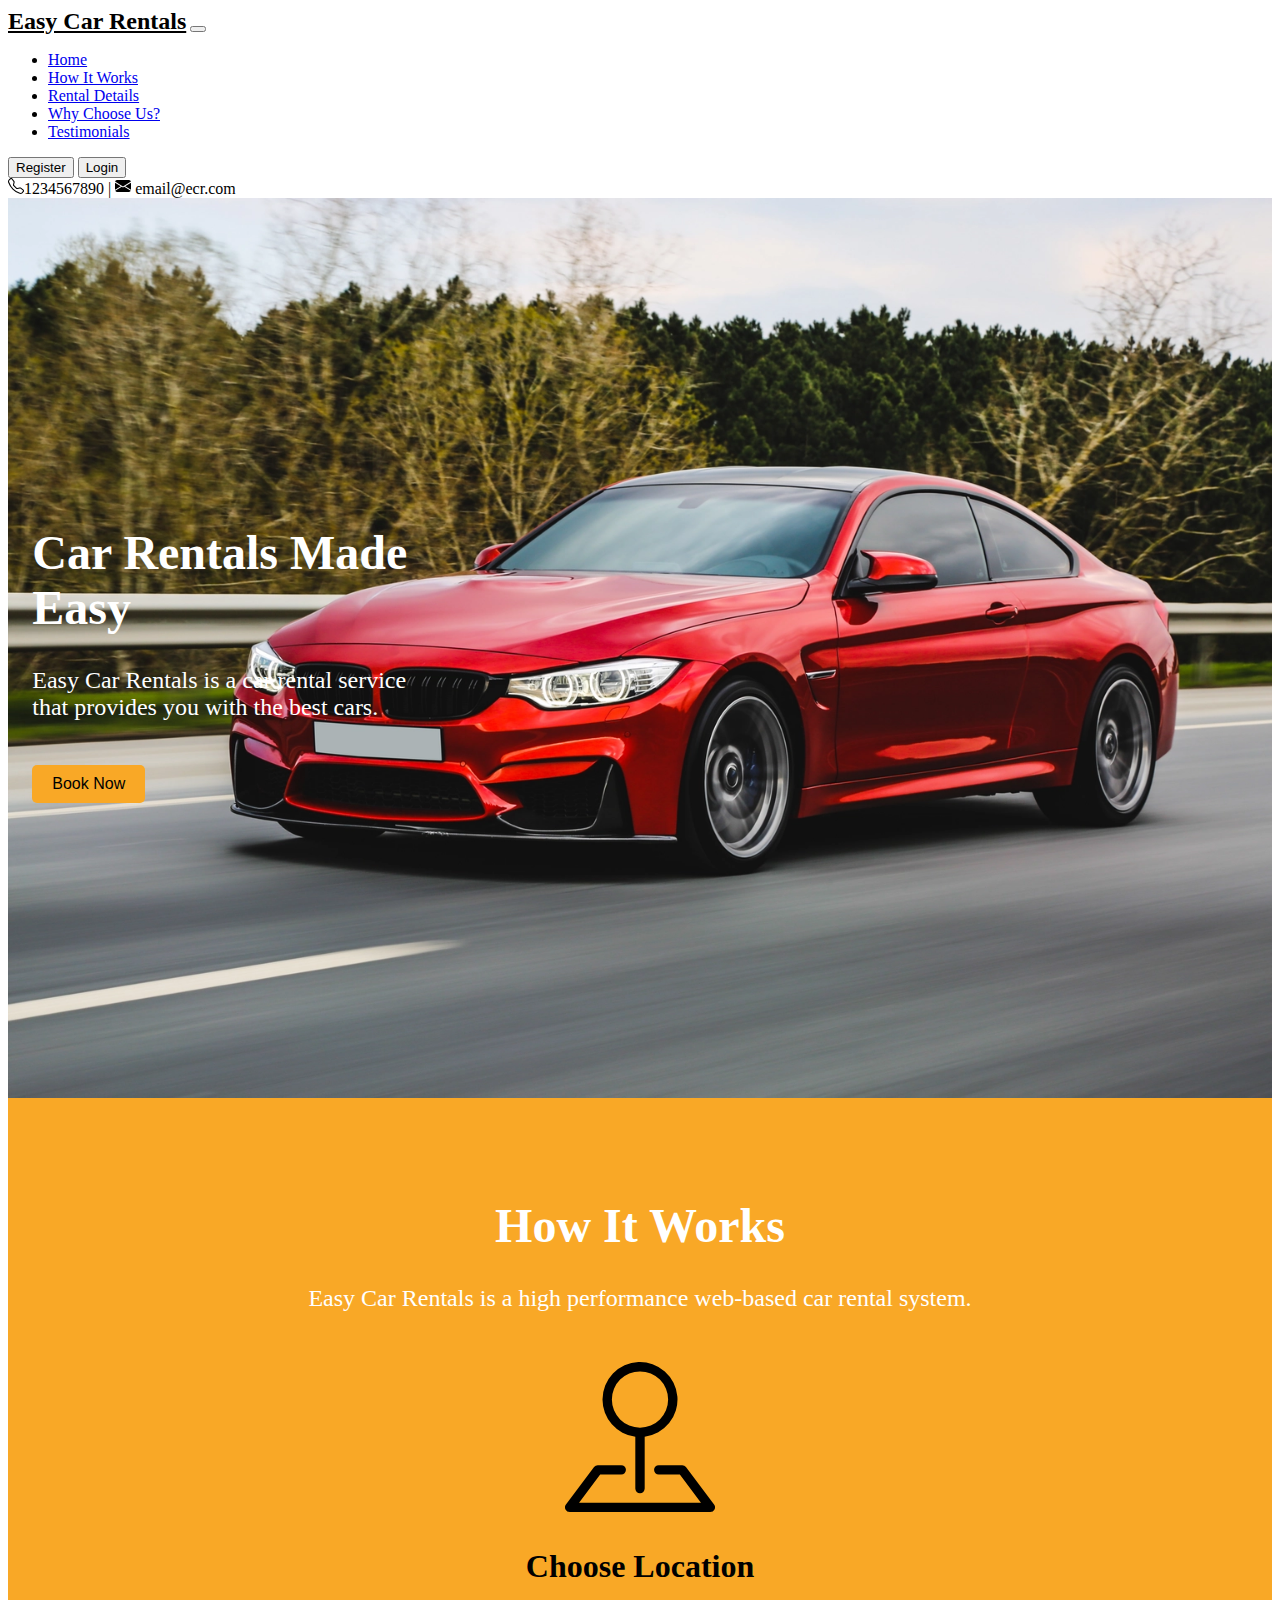
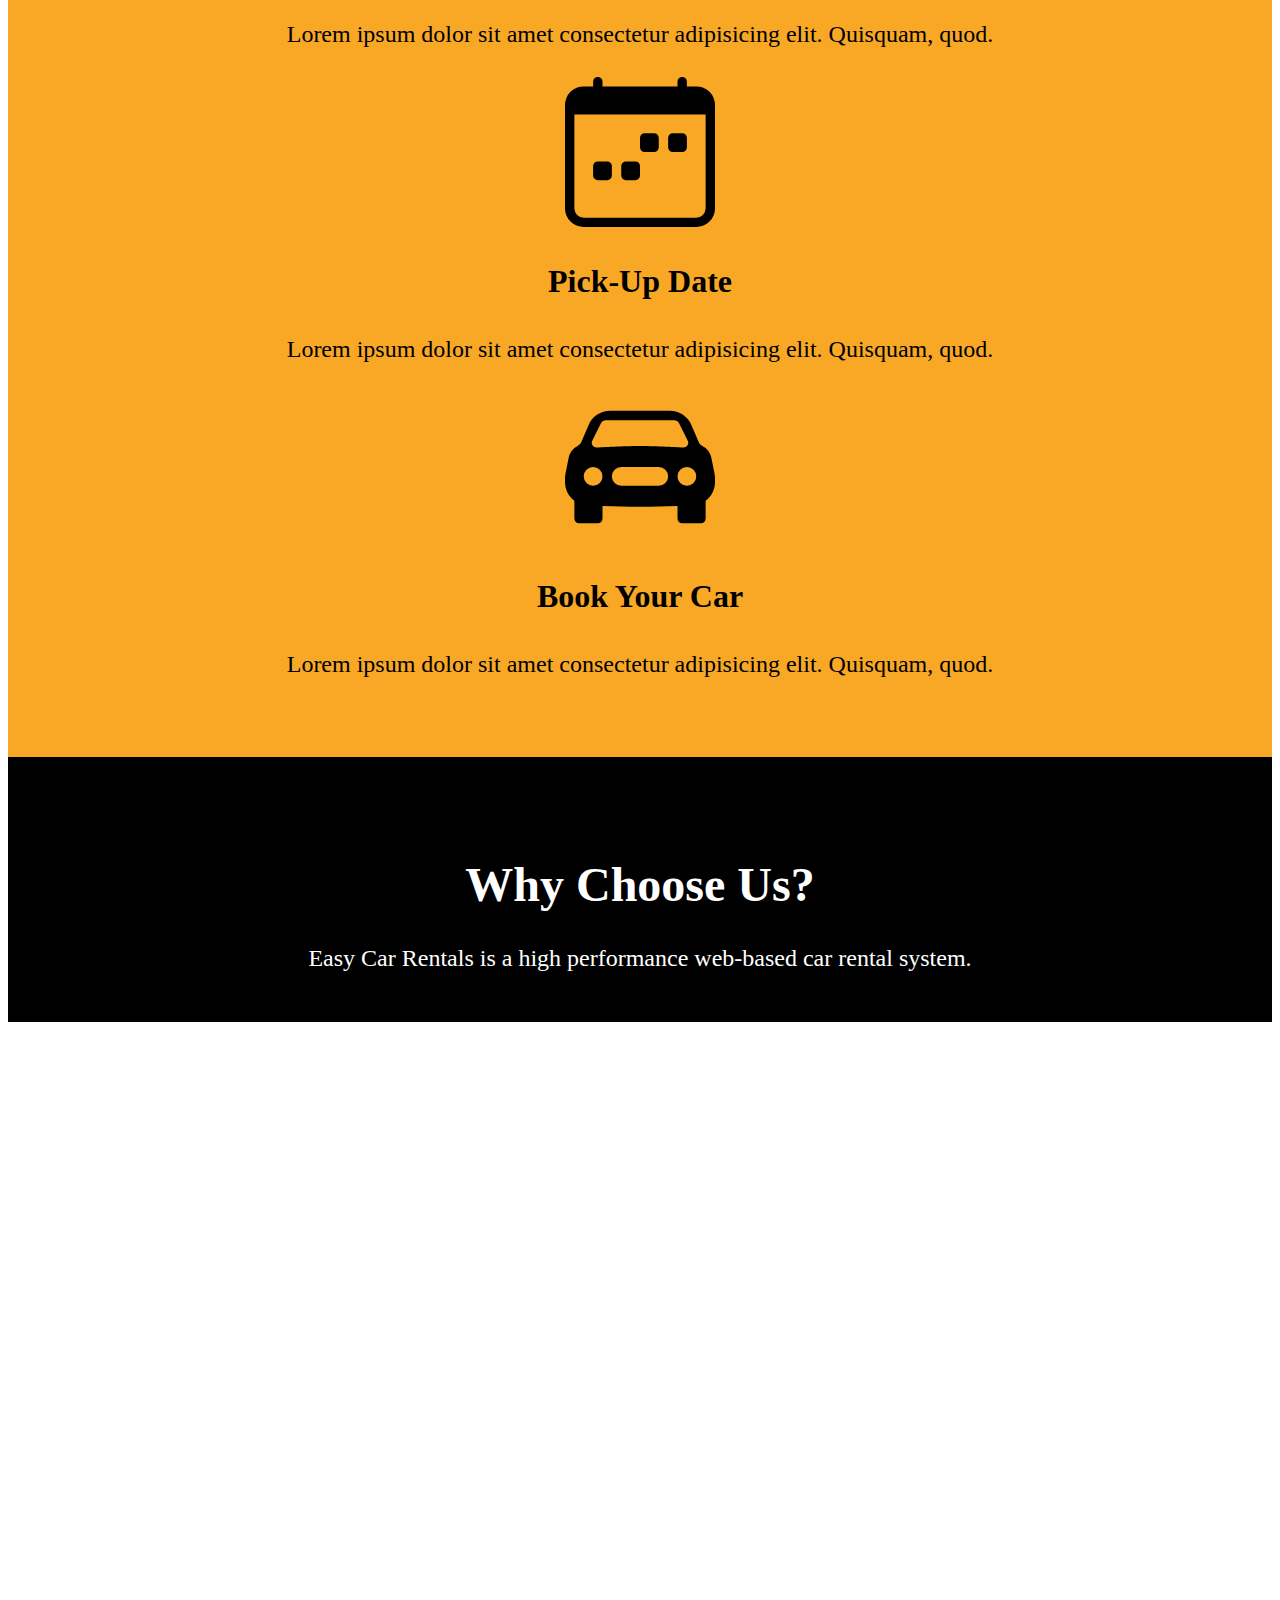
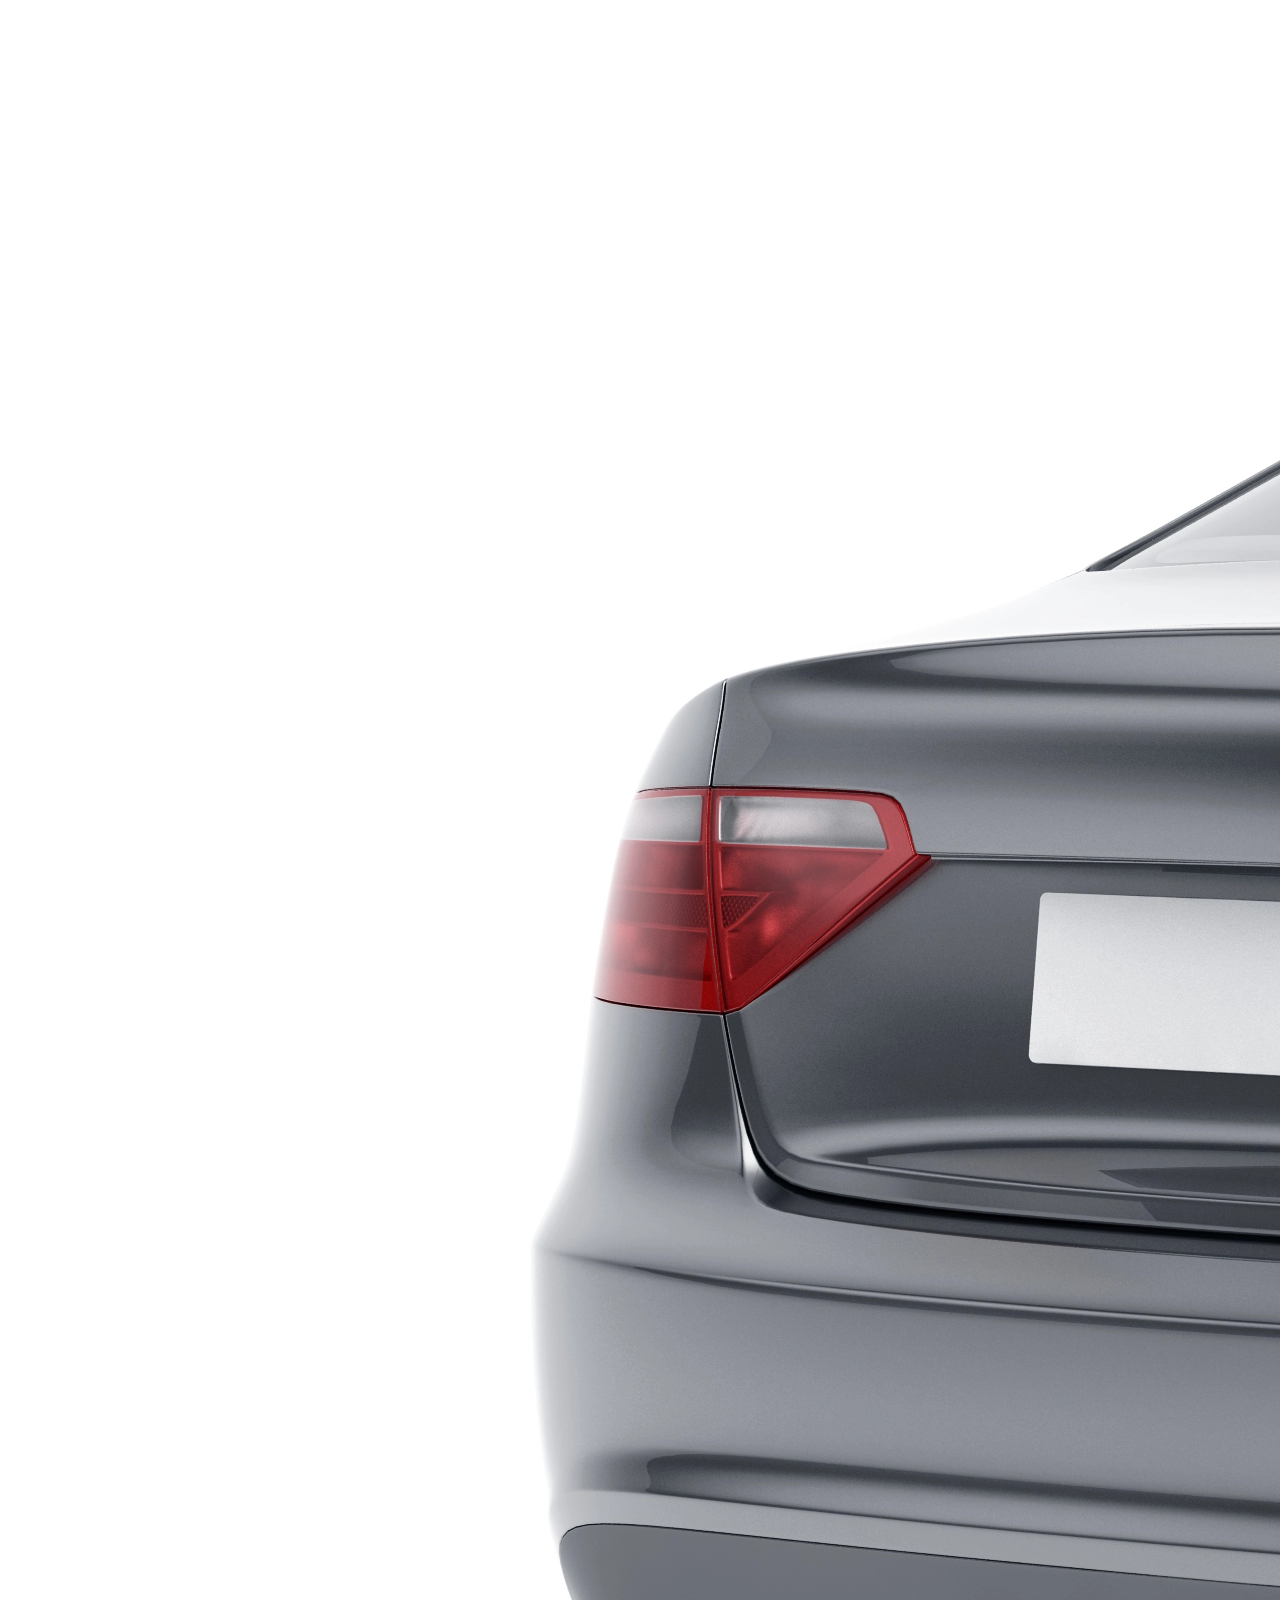
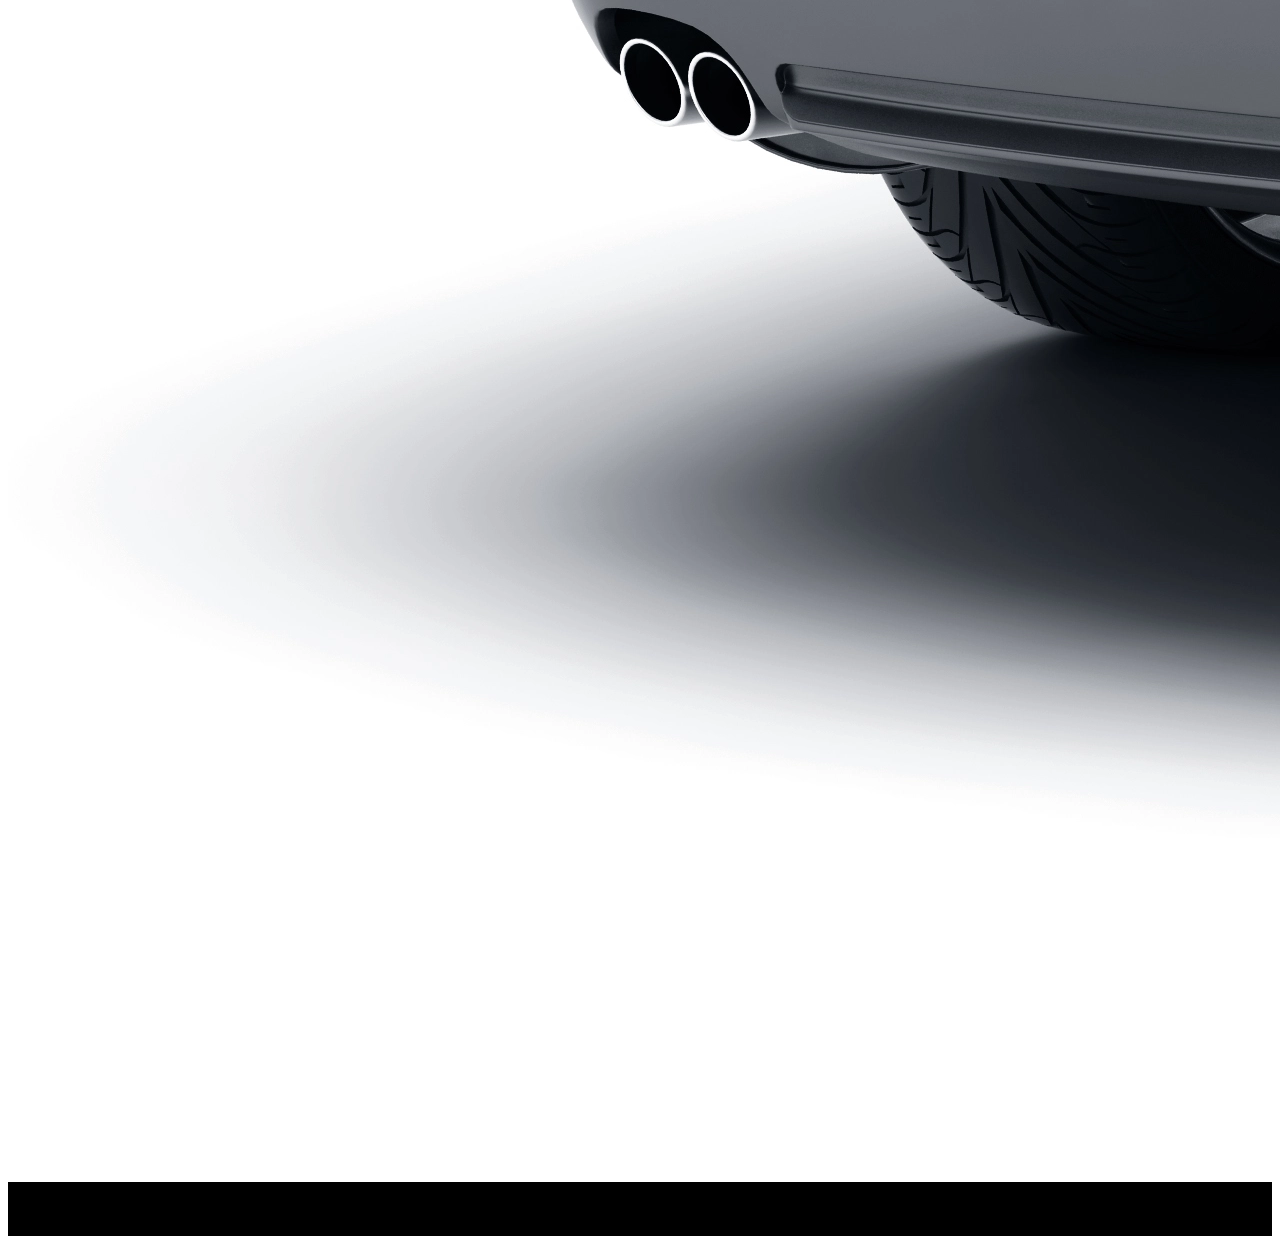
<file: website/index.html>
<!DOCTYPE html>
<html>

<head>
    <meta charset="utf-8">
    <meta name="viewport" content="width=device-width, initial-scale=1">
    <title>Easy Rentals | Car Rentals Made Easy</title>
    <link rel="stylesheet" type="text/css" href="assets/style.css">
    <link href="https://cdn.jsdelivr.net/npm/bootstrap@5.3.0-alpha1/dist/css/bootstrap.min.css" rel="stylesheet"
        integrity="sha384-GLhlTQ8iRABdZLl6O3oVMWSktQOp6b7In1Zl3/Jr59b6EGGoI1aFkw7cmDA6j6gD" crossorigin="anonymous">
</head>

<body>
    <!-- Navbar Start -->

    <nav class="navbar fixed-top navbar-expand-lg bg-body-tertiary">
        <div class="container-fluid">
            <a class="navbar-brand" href="#">Easy Car Rentals</a>
            <button class="navbar-toggler" type="button" data-bs-toggle="collapse" data-bs-target="#navbarText"
                aria-controls="navbarText" aria-expanded="false" aria-label="Toggle navigation">
                <span class="navbar-toggler-icon"></span>
            </button>
            <div class="collapse navbar-collapse" id="navbarText">
                <ul class="navbar-nav me-auto mb-2 mb-lg-0">
                    <li class="nav-item">
                        <a class="nav-link active" aria-current="page" href="#home">Home</a>
                    </li>
                    <li class="nav-item">
                        <a class="nav-link" href="#how-it-works">How It Works</a>
                    </li>
                    <li class="nav-item">
                        <a class="nav-link" href="#">Rental Details</a>
                    </li>
                    <li class="nav-item">
                        <a class="nav-link" href="#why-us">Why Choose Us?</a>
                    </li>
                    <li class="nav-item">
                        <a class="nav-link" href="#">Testimonials</a>
                    </li>
                </ul>
                <div class="d-flex">
                    <button class="btn btn-outline-success me-2">Register</button>
                    <button class="btn btn-outline-success me-2">Login</button>
                </div>
                <span class="navbar-text">
                    <svg xmlns="http://www.w3.org/2000/svg" width="16" height="16" fill="currentColor"
                        class="bi bi-telephone" viewBox="0 0 16 16">
                        <path
                            d="M3.654 1.328a.678.678 0 0 0-1.015-.063L1.605 2.3c-.483.484-.661 1.169-.45 1.77a17.568 17.568 0 0 0 4.168 6.608 17.569 17.569 0 0 0 6.608 4.168c.601.211 1.286.033 1.77-.45l1.034-1.034a.678.678 0 0 0-.063-1.015l-2.307-1.794a.678.678 0 0 0-.58-.122l-2.19.547a1.745 1.745 0 0 1-1.657-.459L5.482 8.062a1.745 1.745 0 0 1-.46-1.657l.548-2.19a.678.678 0 0 0-.122-.58L3.654 1.328zM1.884.511a1.745 1.745 0 0 1 2.612.163L6.29 2.98c.329.423.445.974.315 1.494l-.547 2.19a.678.678 0 0 0 .178.643l2.457 2.457a.678.678 0 0 0 .644.178l2.189-.547a1.745 1.745 0 0 1 1.494.315l2.306 1.794c.829.645.905 1.87.163 2.611l-1.034 1.034c-.74.74-1.846 1.065-2.877.702a18.634 18.634 0 0 1-7.01-4.42 18.634 18.634 0 0 1-4.42-7.009c-.362-1.03-.037-2.137.703-2.877L1.885.511z" />
                    </svg>1234567890 |
                    <svg xmlns="http://www.w3.org/2000/svg" width="16" height="16" fill="currentColor"
                        class="bi bi-envelope-fill" viewBox="0 0 16 16">
                        <path
                            d="M.05 3.555A2 2 0 0 1 2 2h12a2 2 0 0 1 1.95 1.555L8 8.414.05 3.555ZM0 4.697v7.104l5.803-3.558L0 4.697ZM6.761 8.83l-6.57 4.027A2 2 0 0 0 2 14h12a2 2 0 0 0 1.808-1.144l-6.57-4.027L8 9.586l-1.239-.757Zm3.436-.586L16 11.801V4.697l-5.803 3.546Z" />
                    </svg> email@ecr.com
                </span>
            </div>
        </div>
    </nav>
    <!-- Navbar End -->

    <!-- Hero Area Start -->

    <div id="home" class="container-fluid hero">
        <div class="row">
            <div class="col-12">
                    <div class="hero-text">
                        <h1>Car Rentals Made Easy</h1>
                        <p>Easy Car Rentals is a car rental service<br>that provides you with the best cars.</p>
                        <button>Book Now</button>
                    </div>
            </div>
        </div>
    </div>

    <!-- Hero Area End -->

    <!-- How It Works Start -->

    <div id="how-it-works" class="container-fluid section-light">
        <div class="row">
            <div class="col-12">
                <div class="section-heading">
                    <h1>How It Works</h1>
                    <p>Easy Car Rentals is a high performance web-based car rental system.</p>
                </div>
            </div>
        </div>
        <div class="row">
            
            <div class="col-md-4 how-it-works">
                <center>
                    <svg xmlns="http://www.w3.org/2000/svg" width="150" height="150" fill="currentColor"
                        class="bi bi-pin-map" viewBox="0 0 16 16">
                        <path fill-rule="evenodd"
                            d="M3.1 11.2a.5.5 0 0 1 .4-.2H6a.5.5 0 0 1 0 1H3.75L1.5 15h13l-2.25-3H10a.5.5 0 0 1 0-1h2.5a.5.5 0 0 1 .4.2l3 4a.5.5 0 0 1-.4.8H.5a.5.5 0 0 1-.4-.8l3-4z" />
                        <path fill-rule="evenodd"
                            d="M8 1a3 3 0 1 0 0 6 3 3 0 0 0 0-6zM4 4a4 4 0 1 1 4.5 3.969V13.5a.5.5 0 0 1-1 0V7.97A4 4 0 0 1 4 3.999z" />
                    </svg>
                </center>
                <h2>Choose Location</h2>
                <p>
                    Lorem ipsum dolor sit amet consectetur adipisicing elit. Quisquam, quod.
                </p>
            </div>

            <div class="col-md-4  how-it-works">
                <center>
                    <svg xmlns="http://www.w3.org/2000/svg" width="150" height="150" fill="currentColor" class="bi bi-calendar-week" viewBox="0 0 16 16">
                        <path d="M11 6.5a.5.5 0 0 1 .5-.5h1a.5.5 0 0 1 .5.5v1a.5.5 0 0 1-.5.5h-1a.5.5 0 0 1-.5-.5v-1zm-3 0a.5.5 0 0 1 .5-.5h1a.5.5 0 0 1 .5.5v1a.5.5 0 0 1-.5.5h-1a.5.5 0 0 1-.5-.5v-1zm-5 3a.5.5 0 0 1 .5-.5h1a.5.5 0 0 1 .5.5v1a.5.5 0 0 1-.5.5h-1a.5.5 0 0 1-.5-.5v-1zm3 0a.5.5 0 0 1 .5-.5h1a.5.5 0 0 1 .5.5v1a.5.5 0 0 1-.5.5h-1a.5.5 0 0 1-.5-.5v-1z"/>
                        <path d="M3.5 0a.5.5 0 0 1 .5.5V1h8V.5a.5.5 0 0 1 1 0V1h1a2 2 0 0 1 2 2v11a2 2 0 0 1-2 2H2a2 2 0 0 1-2-2V3a2 2 0 0 1 2-2h1V.5a.5.5 0 0 1 .5-.5zM1 4v10a1 1 0 0 0 1 1h12a1 1 0 0 0 1-1V4H1z"/>
                    </svg>
                </center>
                <h2>Pick-Up Date</h2>
                <p>
                    Lorem ipsum dolor sit amet consectetur adipisicing elit. Quisquam, quod.
                </p>

            </div>

            <div class="col-md-4  how-it-works">
                <center>
                    <svg xmlns="http://www.w3.org/2000/svg" width="150" height="150" fill="currentColor" class="bi bi-car-front-fill" viewBox="0 0 16 16">
                        <path d="M2.52 3.515A2.5 2.5 0 0 1 4.82 2h6.362c1 0 1.904.596 2.298 1.515l.792 1.848c.075.175.21.319.38.404.5.25.855.715.965 1.262l.335 1.679c.033.161.049.325.049.49v.413c0 .814-.39 1.543-1 1.997V13.5a.5.5 0 0 1-.5.5h-2a.5.5 0 0 1-.5-.5v-1.338c-1.292.048-2.745.088-4 .088s-2.708-.04-4-.088V13.5a.5.5 0 0 1-.5.5h-2a.5.5 0 0 1-.5-.5v-1.892c-.61-.454-1-1.183-1-1.997v-.413a2.5 2.5 0 0 1 .049-.49l.335-1.68c.11-.546.465-1.012.964-1.261a.807.807 0 0 0 .381-.404l.792-1.848ZM3 10a1 1 0 1 0 0-2 1 1 0 0 0 0 2Zm10 0a1 1 0 1 0 0-2 1 1 0 0 0 0 2ZM6 8a1 1 0 0 0 0 2h4a1 1 0 1 0 0-2H6ZM2.906 5.189a.51.51 0 0 0 .497.731c.91-.073 3.35-.17 4.597-.17 1.247 0 3.688.097 4.597.17a.51.51 0 0 0 .497-.731l-.956-1.913A.5.5 0 0 0 11.691 3H4.309a.5.5 0 0 0-.447.276L2.906 5.19Z"/>
                    </svg>
                </center>
                <h2>Book Your Car</h2>
                <p>
                    Lorem ipsum dolor sit amet consectetur adipisicing elit. Quisquam, quod.
                </p>
            </div>

        </div>

    </div>

    <!-- How It Works Ends -->

    <!-- Why Us Starts -->

    <div id="why-us" class="container-fluid section-dark">
        <div class="row">
            <div class="col-12">
                <div class="section-heading">
                    <h1>Why Choose Us?</h1>
                    <p>Easy Car Rentals is a high performance web-based car rental system.</p>
                </div>
            </div>
        </div>
        <div class="row">
            <div class="col-md-6">
                <img src="./assets/images/why-us.webp" class="img-fluid" alt="">
            </div>

            <div class="col-md-6 why-us">

               

            </div>

        </div>

    </div>




    <script src="https://cdn.jsdelivr.net/npm/bootstrap@5.3.0-alpha1/dist/js/bootstrap.bundle.min.js"
        integrity="sha384-w76AqPfDkMBDXo30jS1Sgez6pr3x5MlQ1ZAGC+nuZB+EYdgRZgiwxhTBTkF7CXvN"
        crossorigin="anonymous"></script>
</body>

</html>
</file>
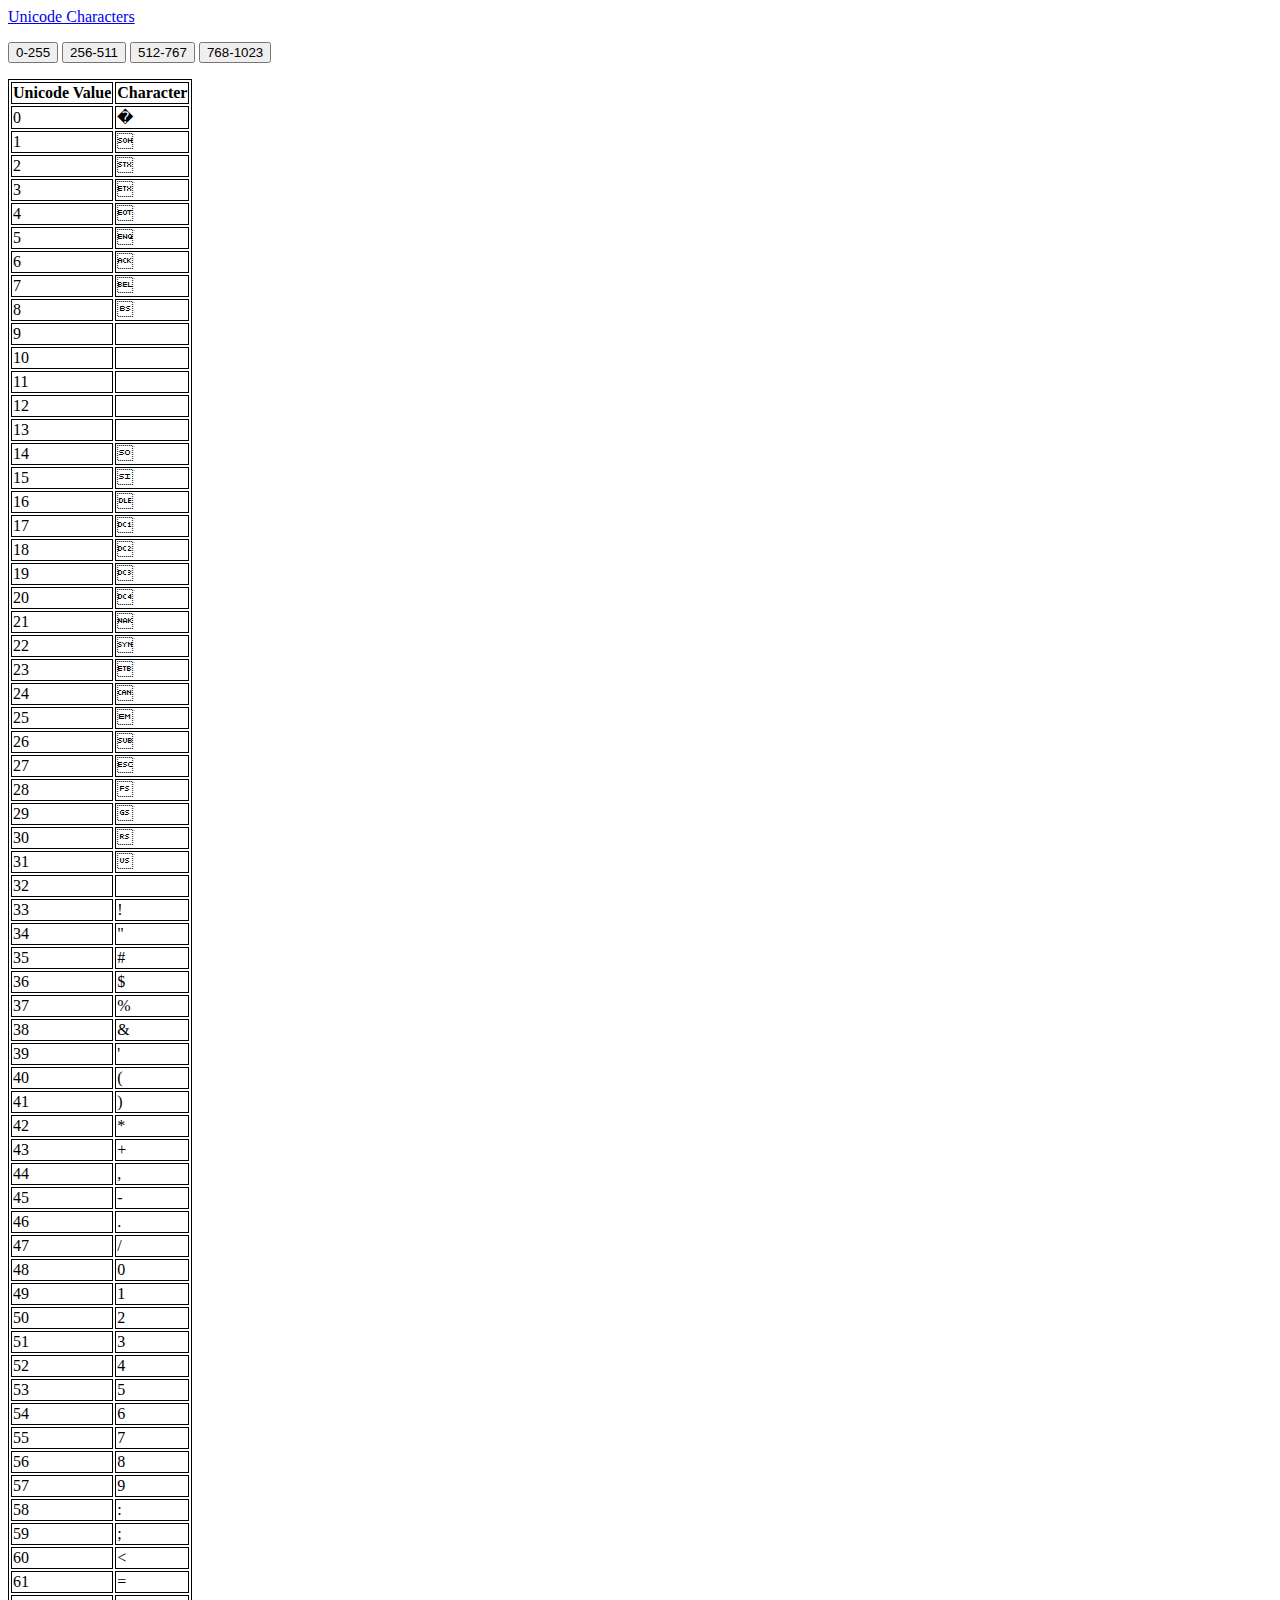
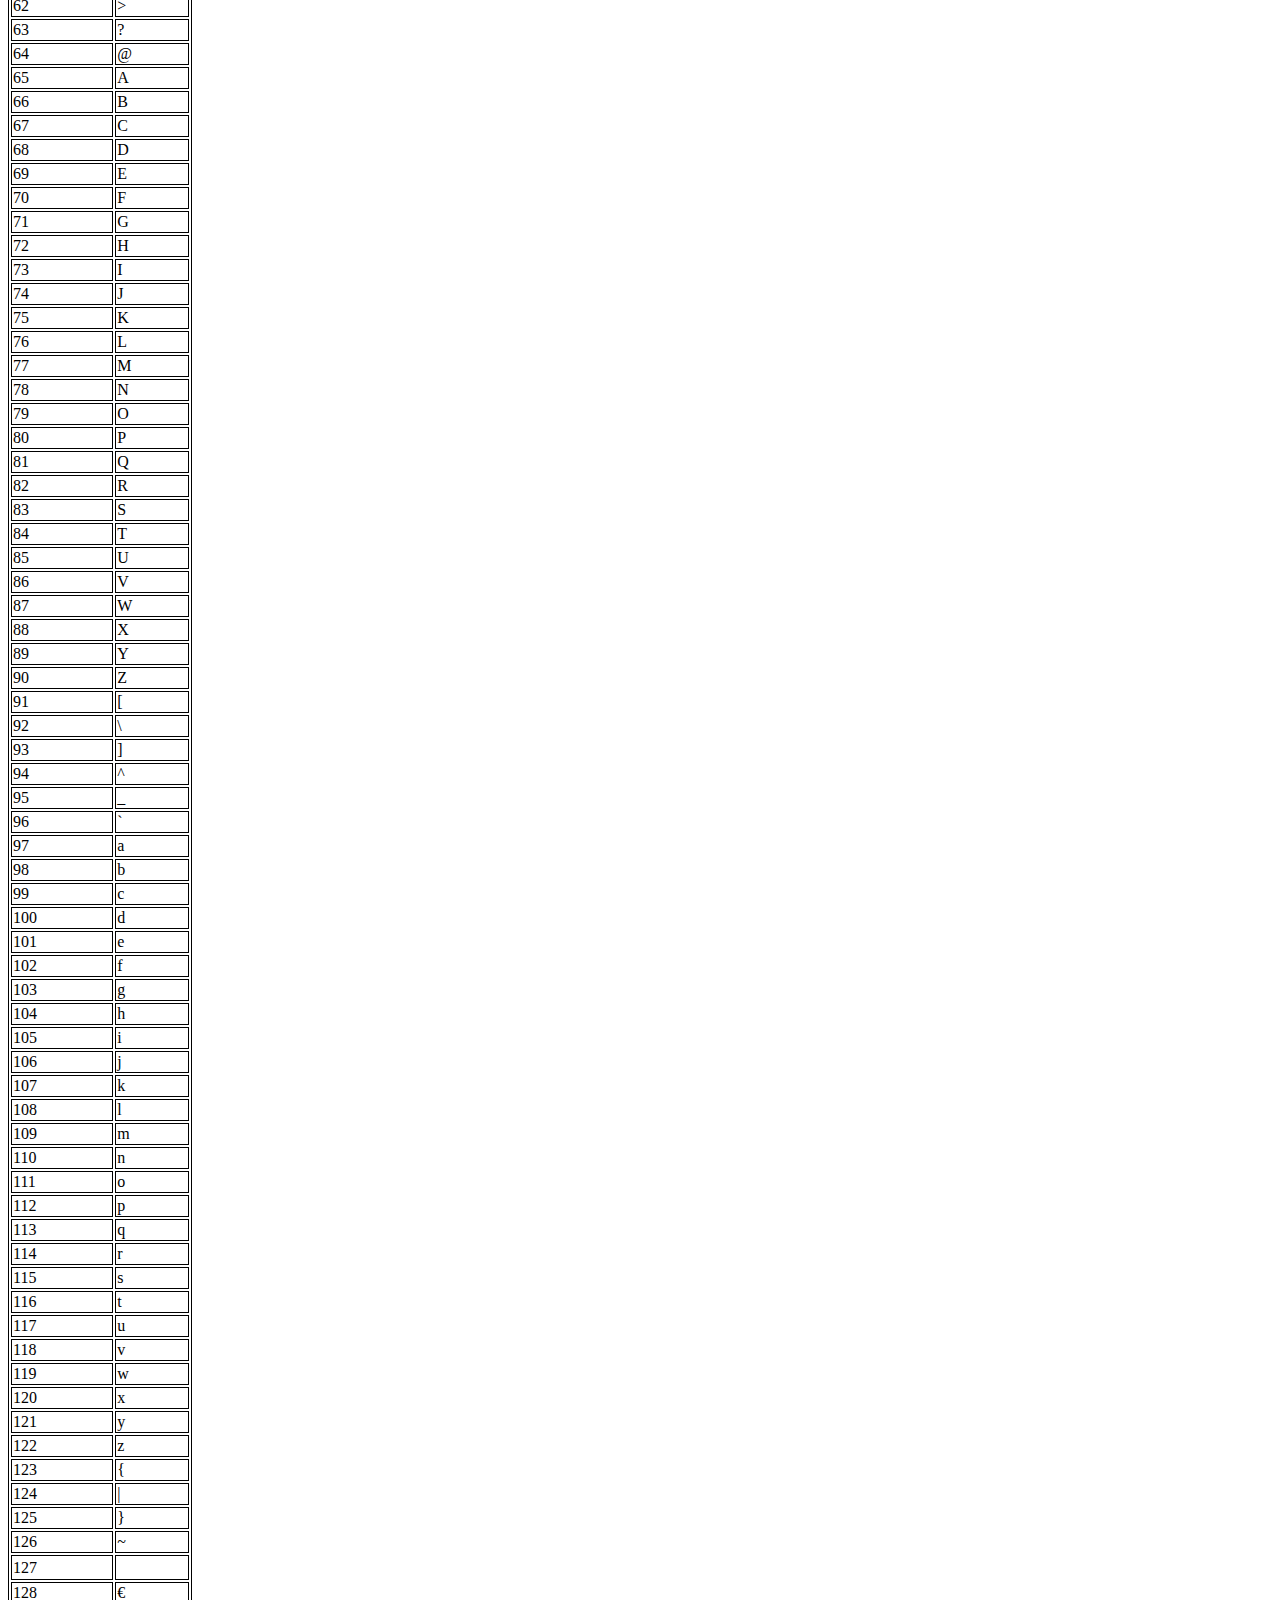
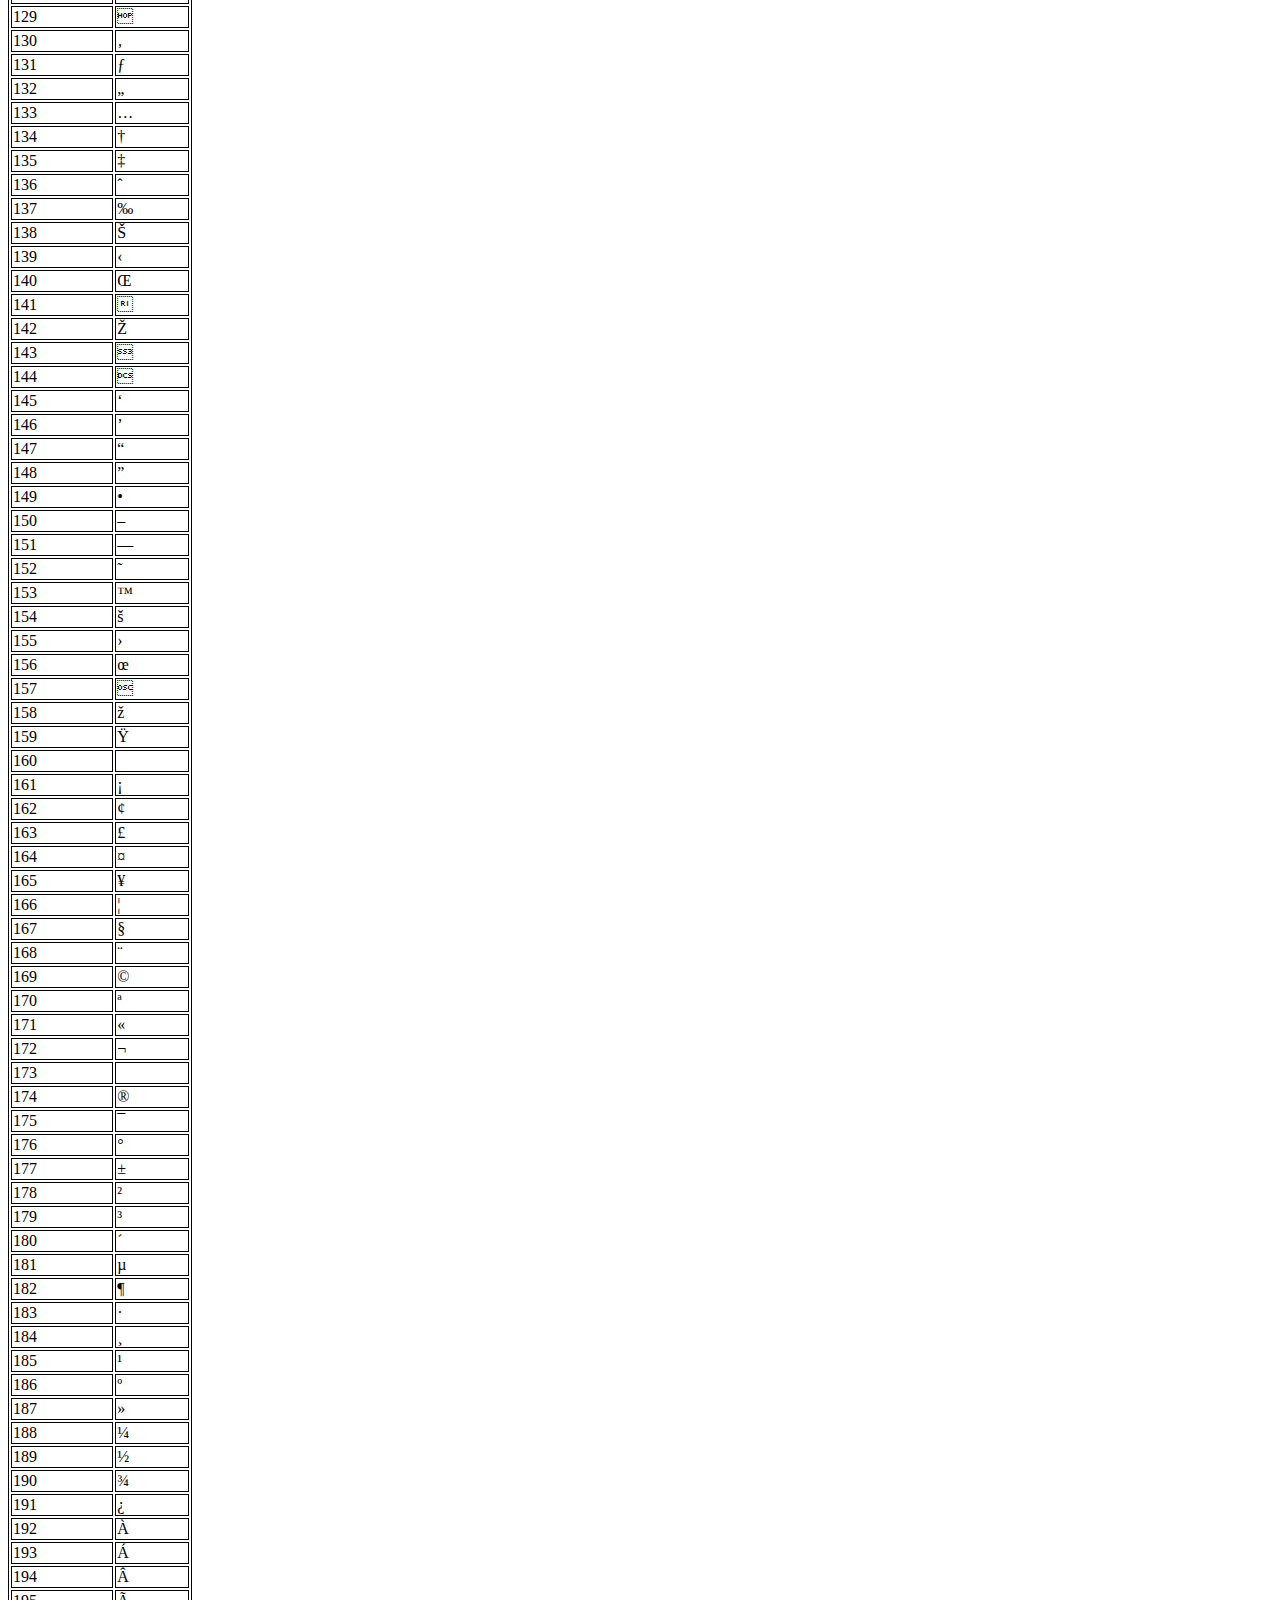
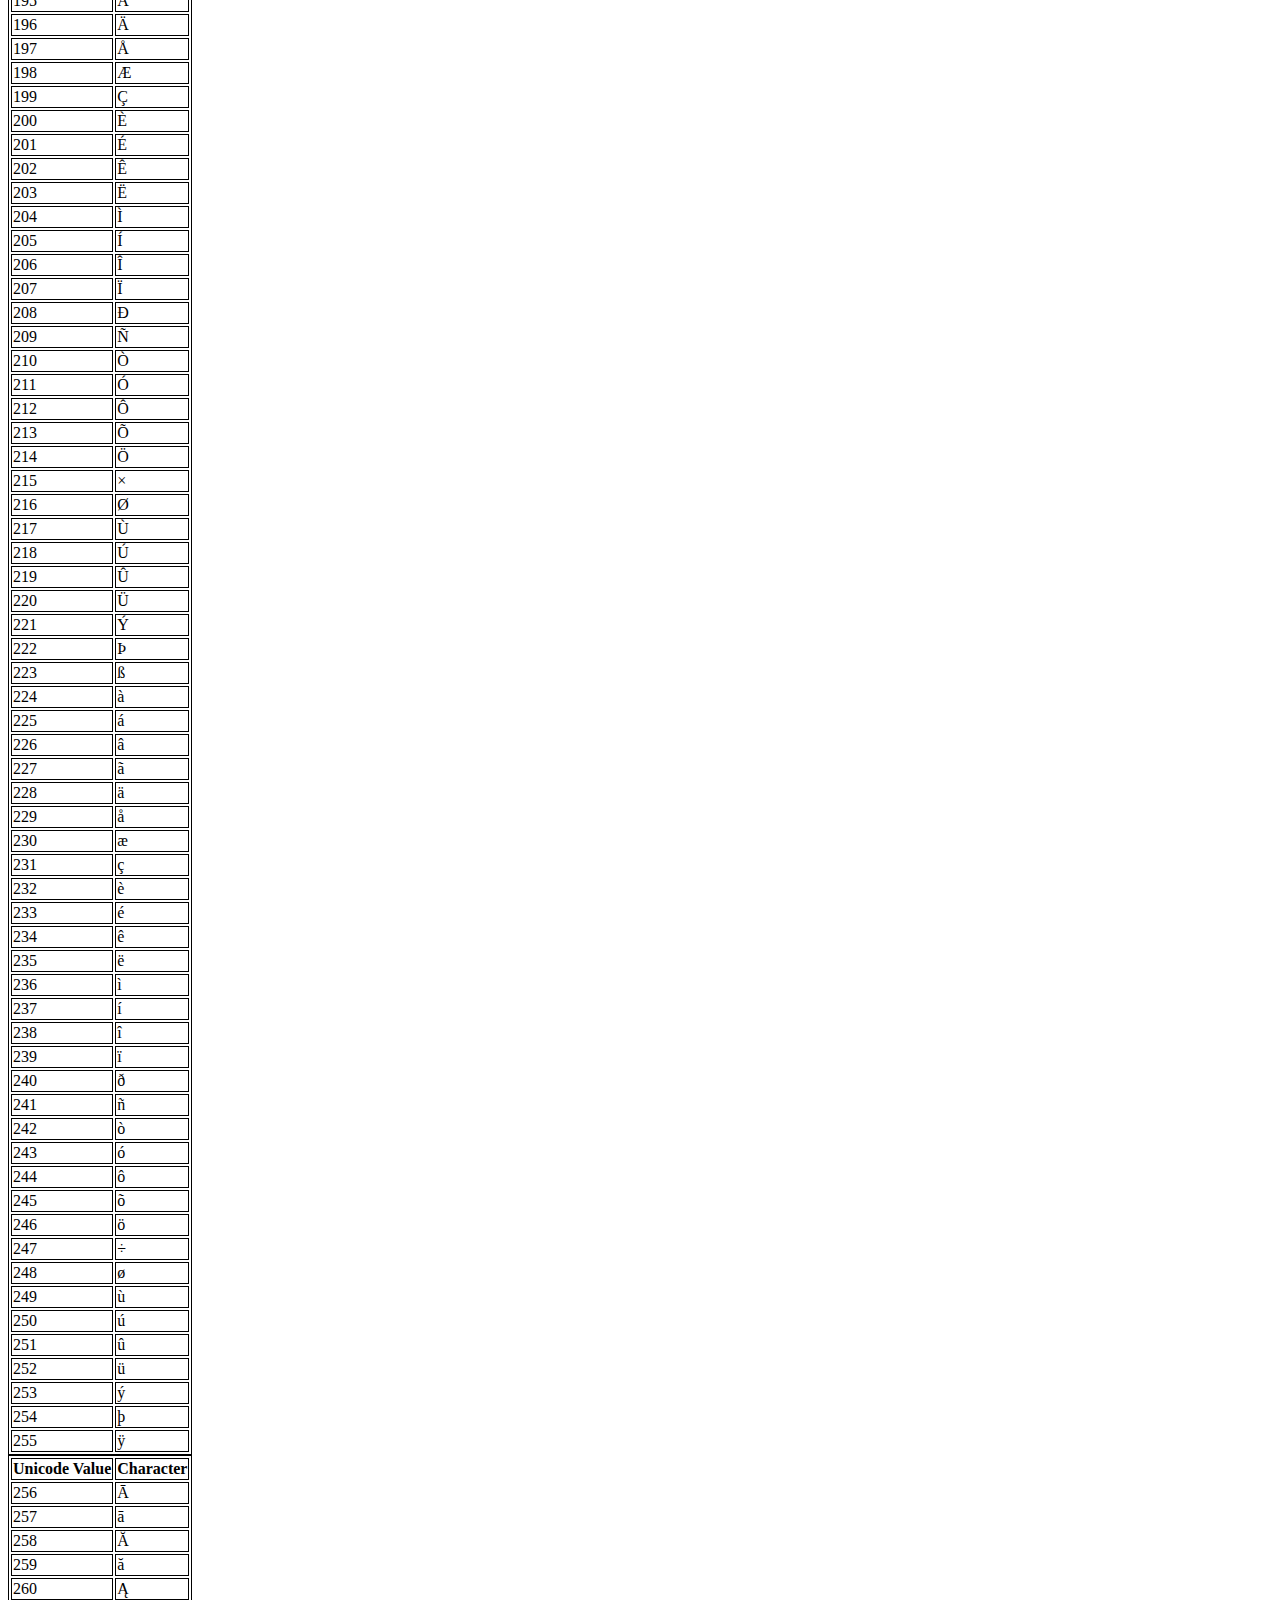
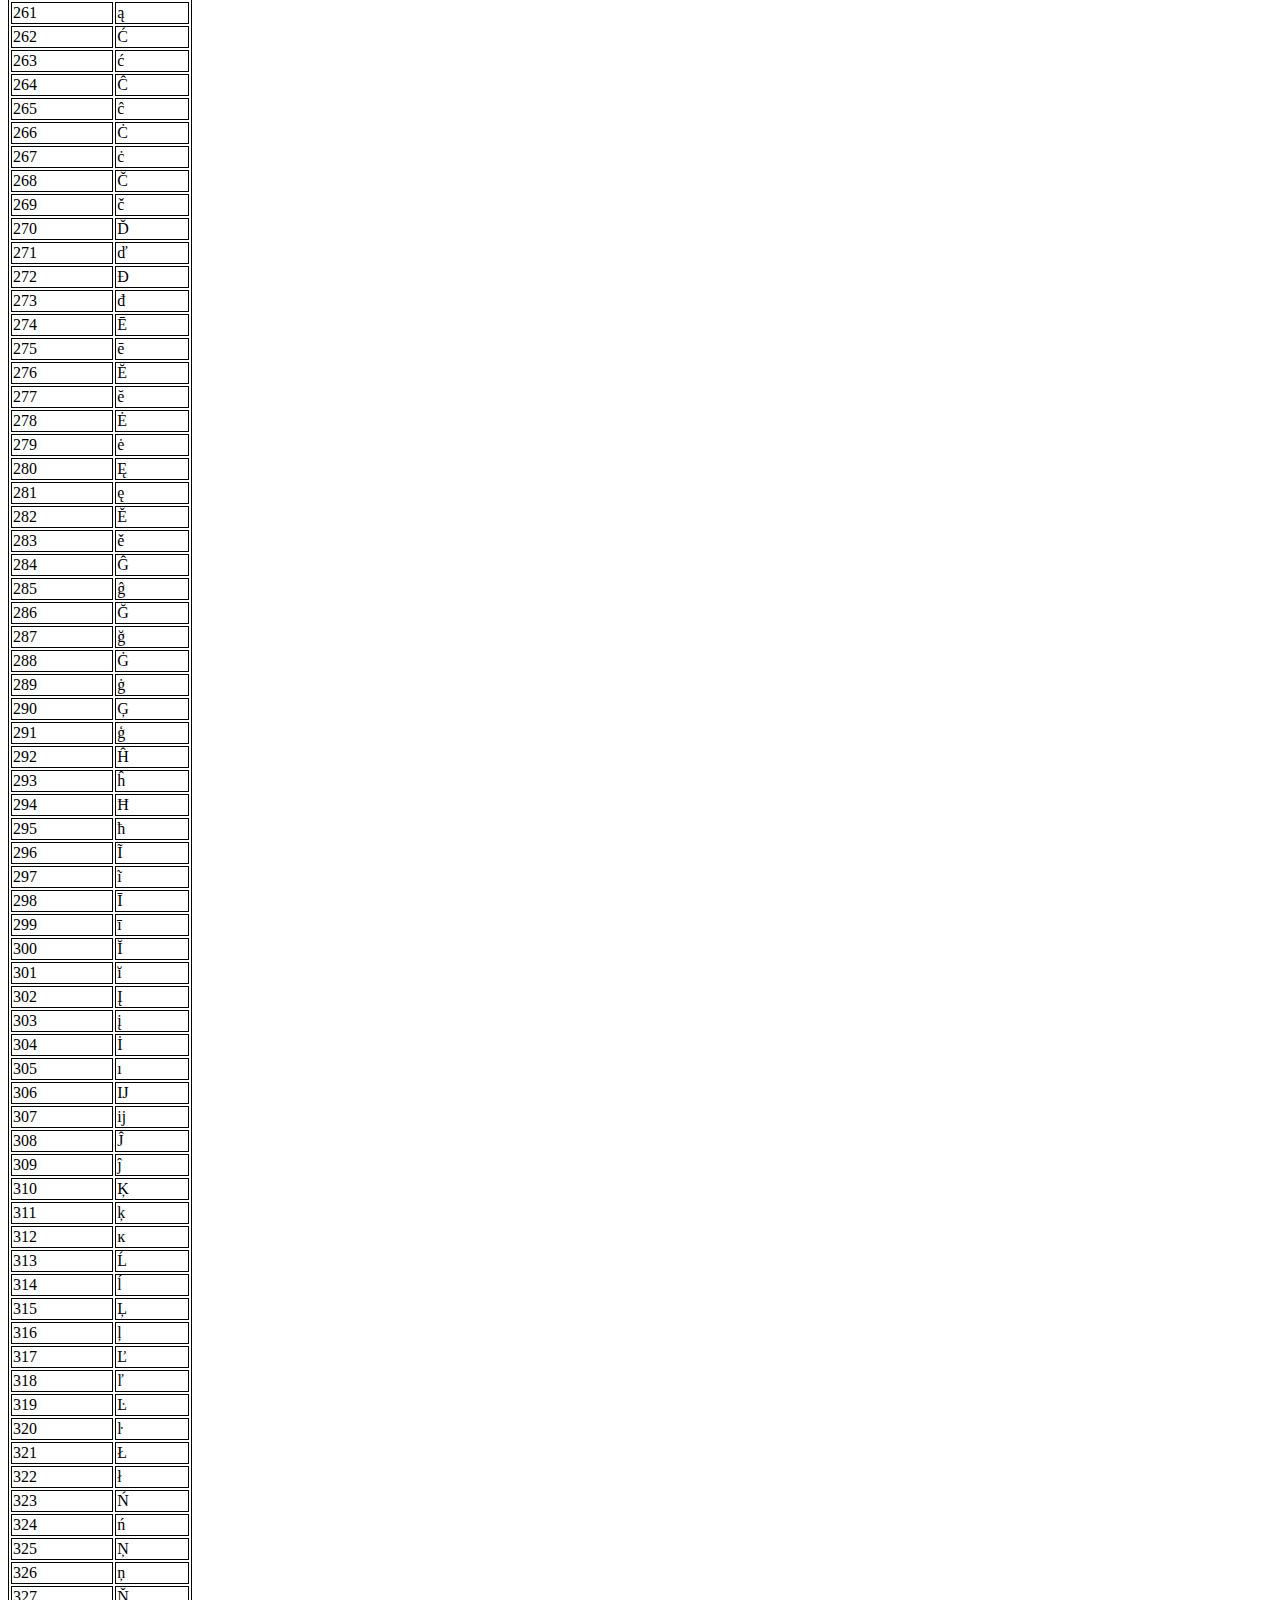
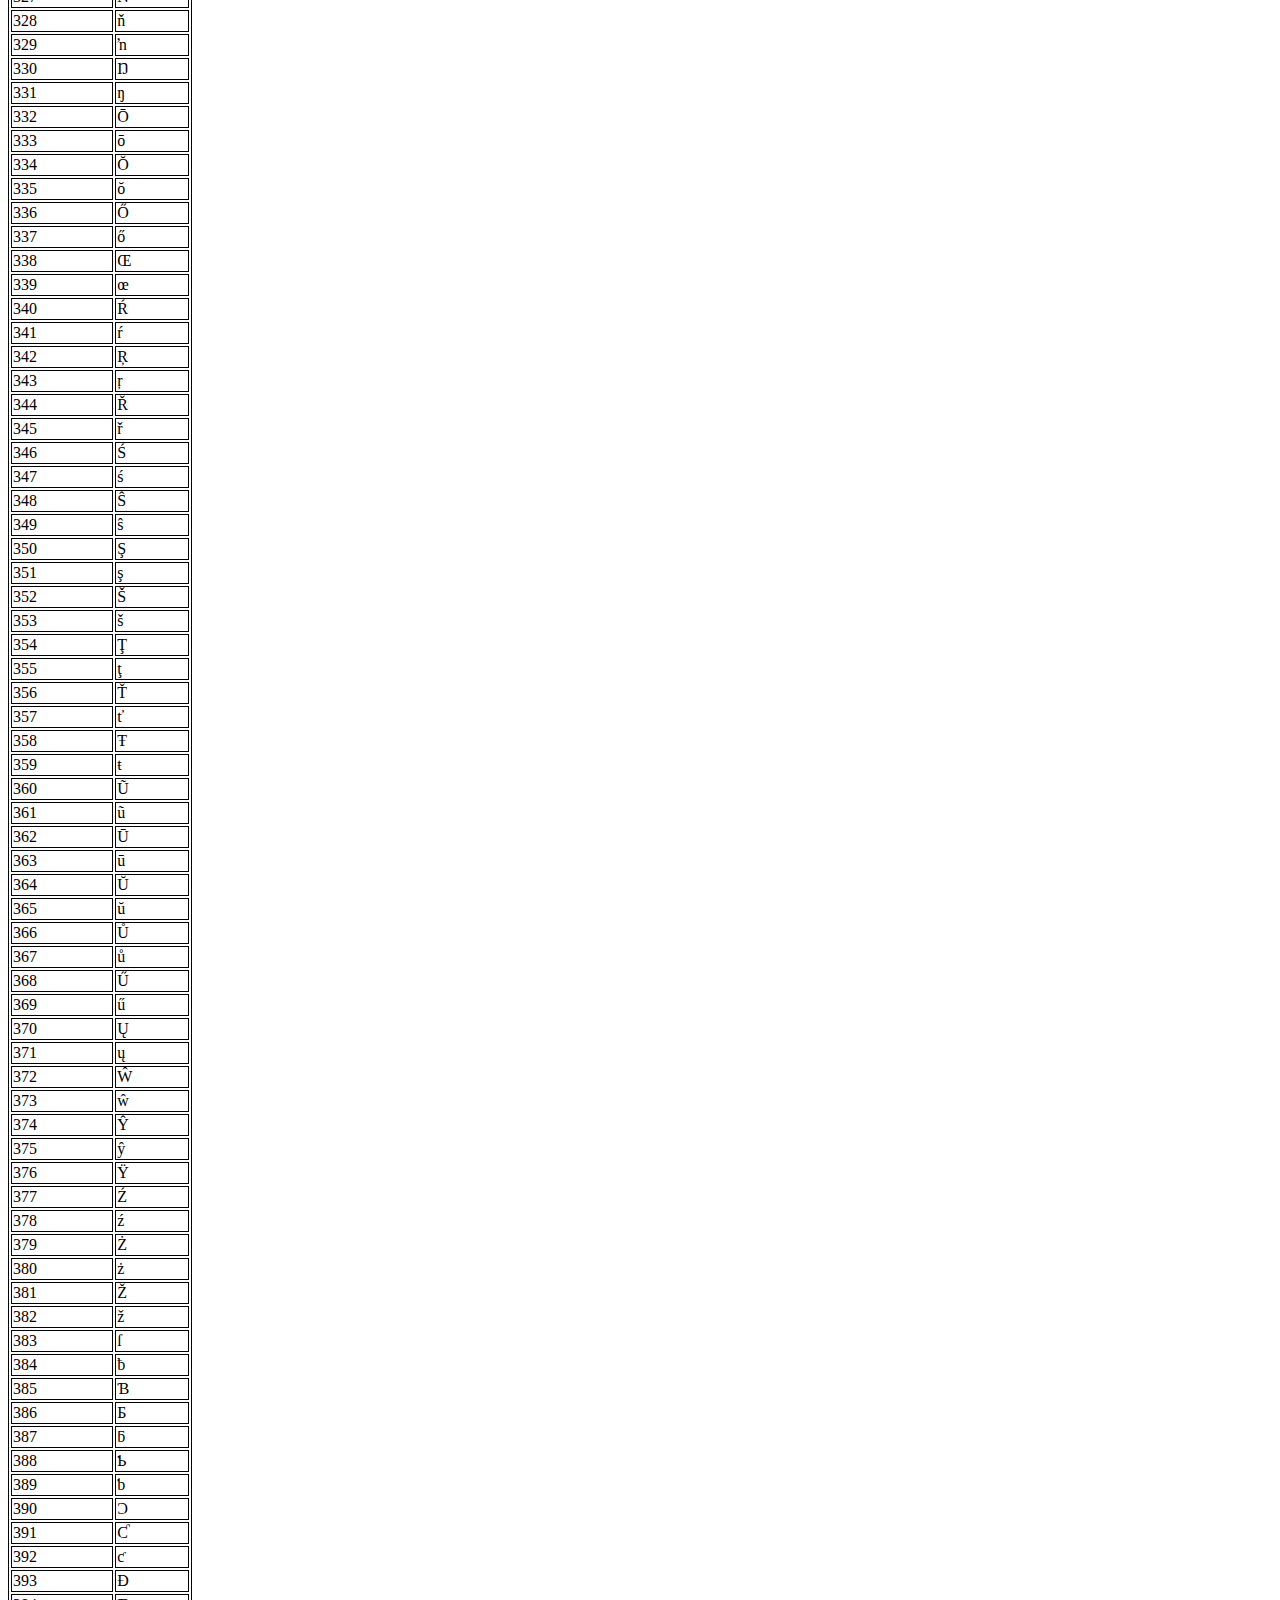
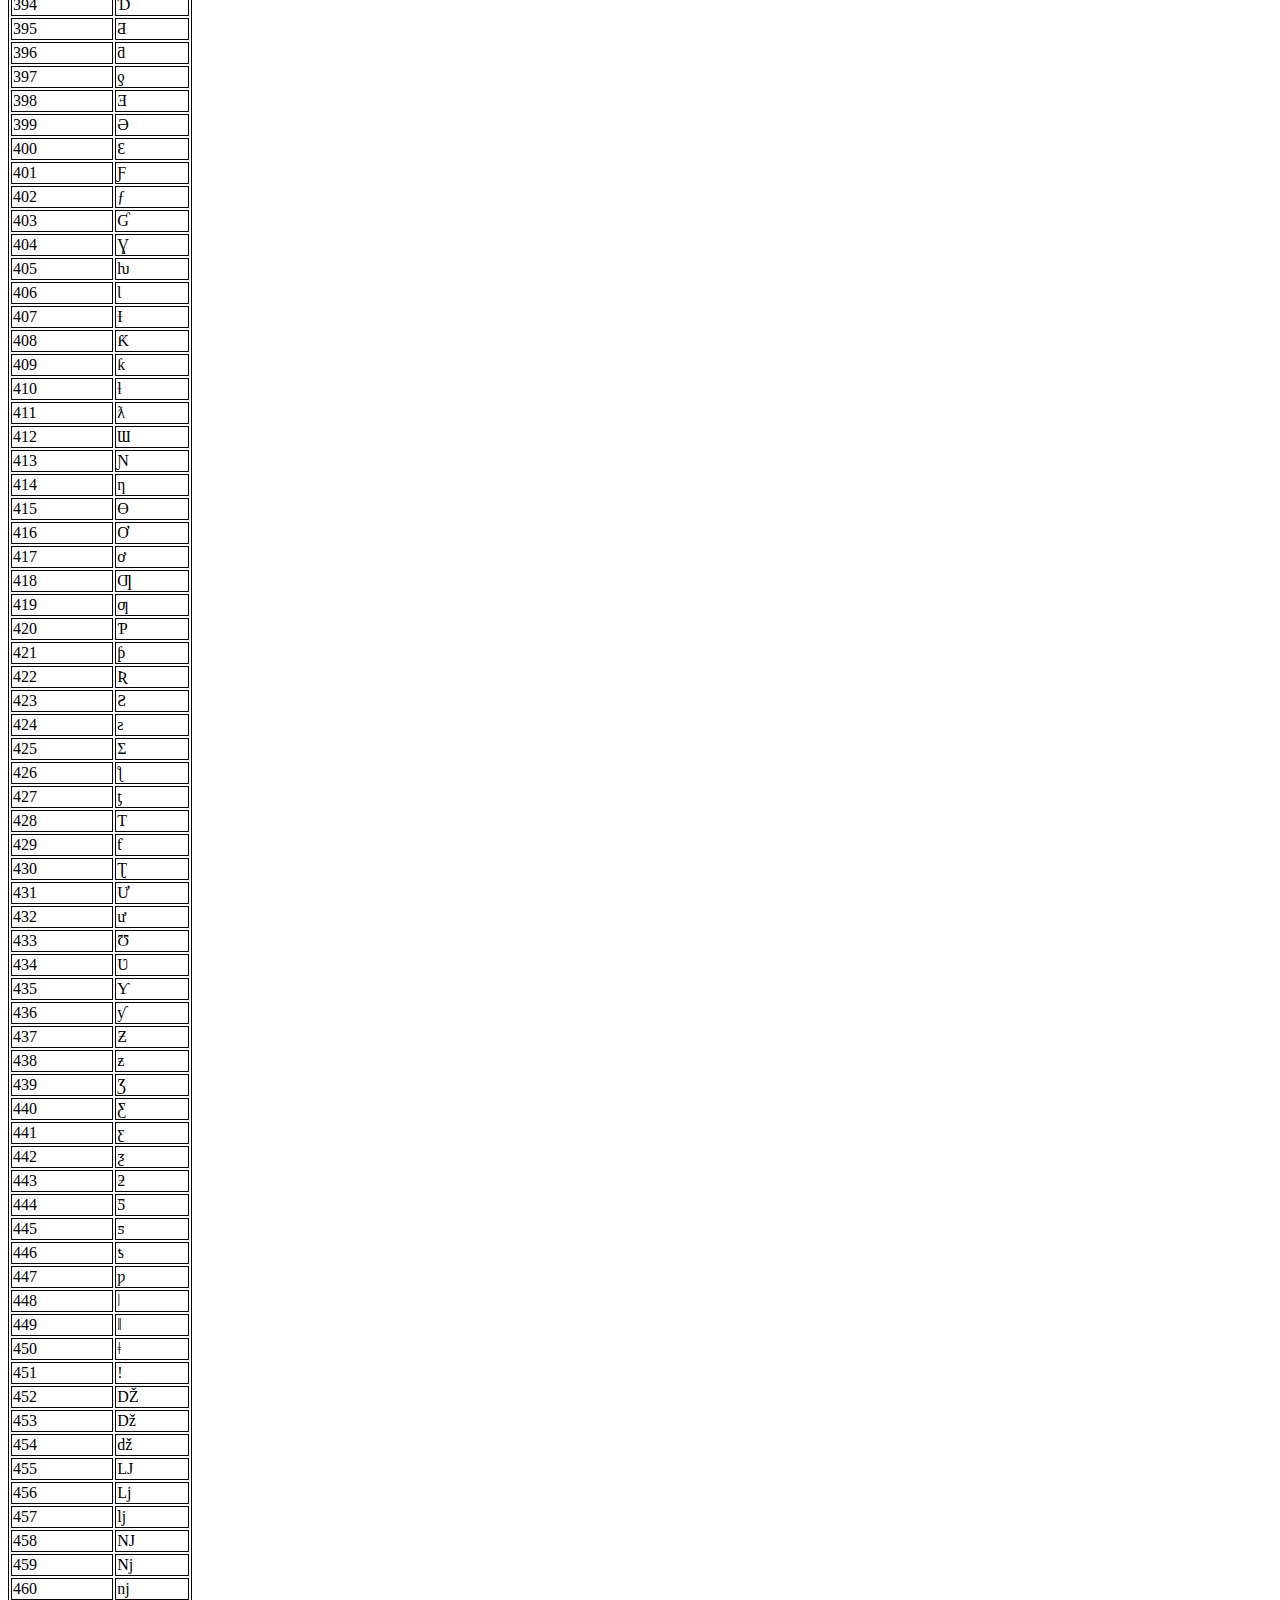
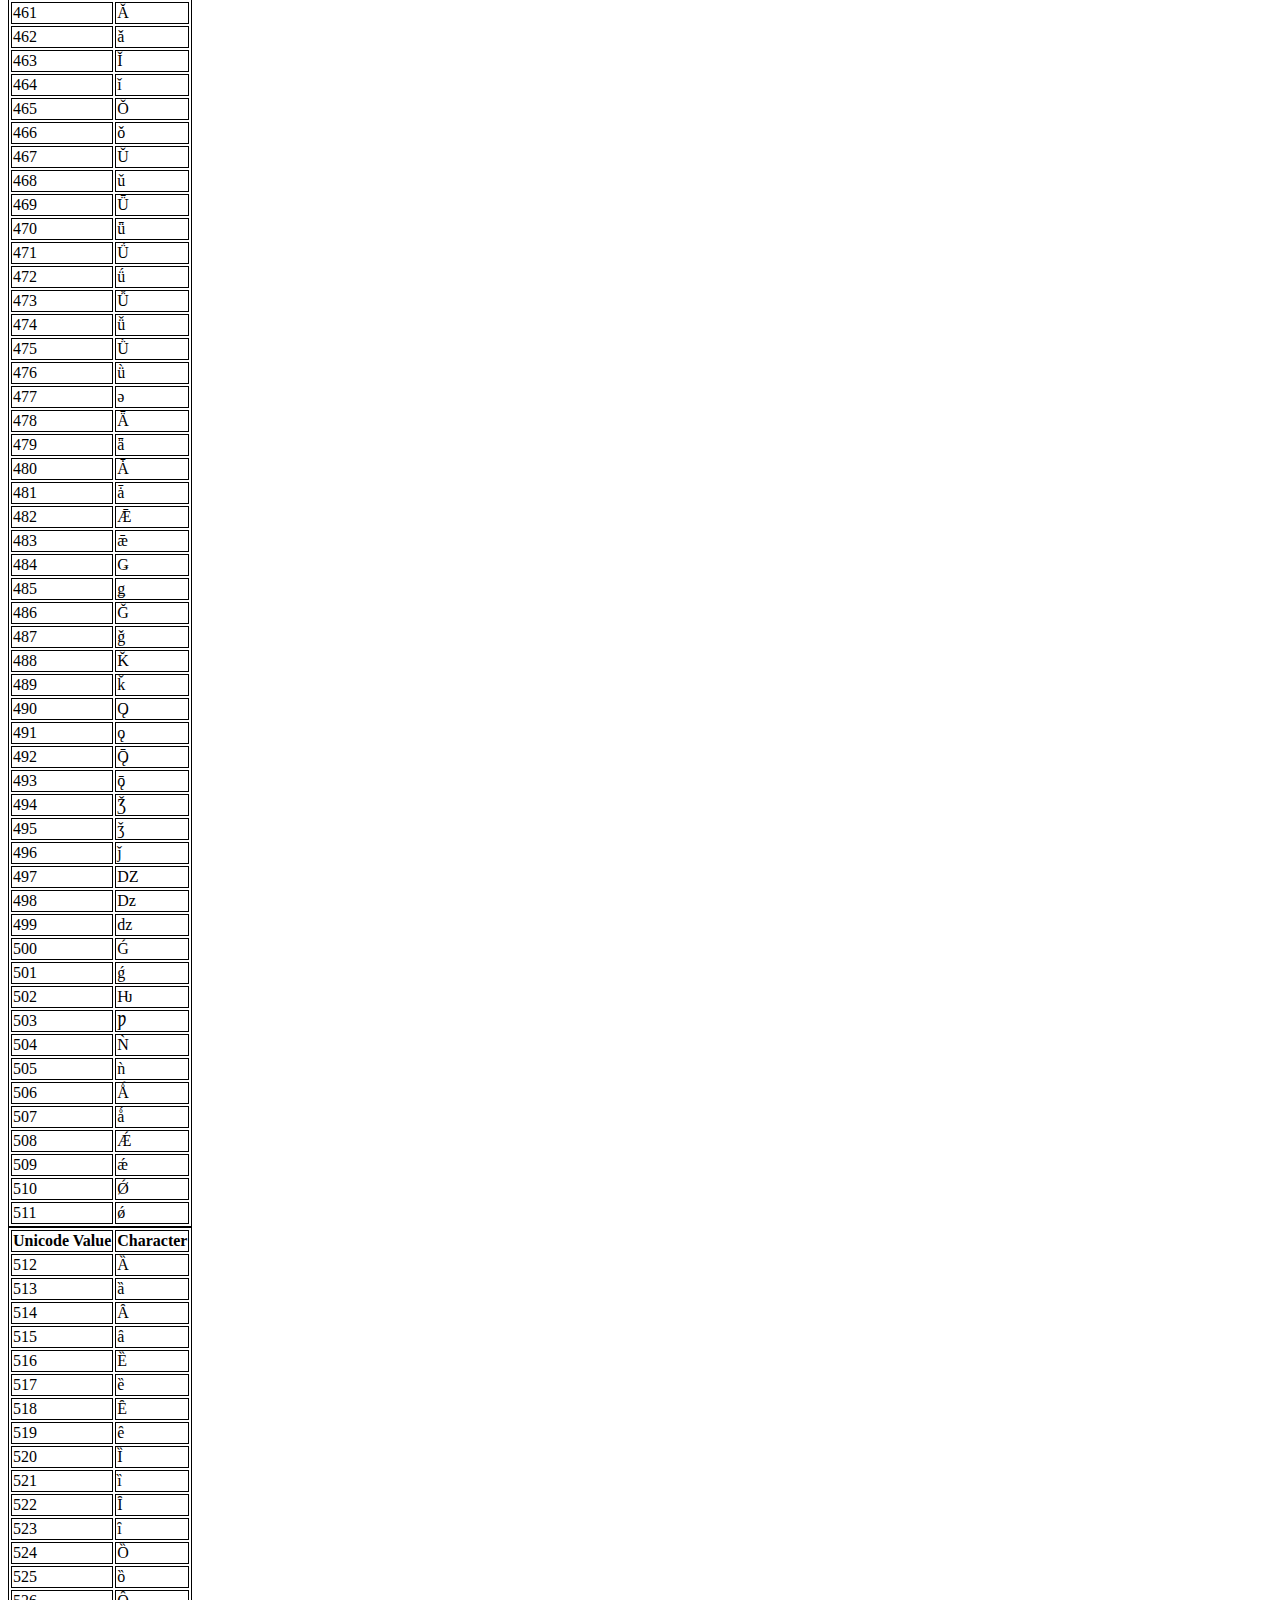
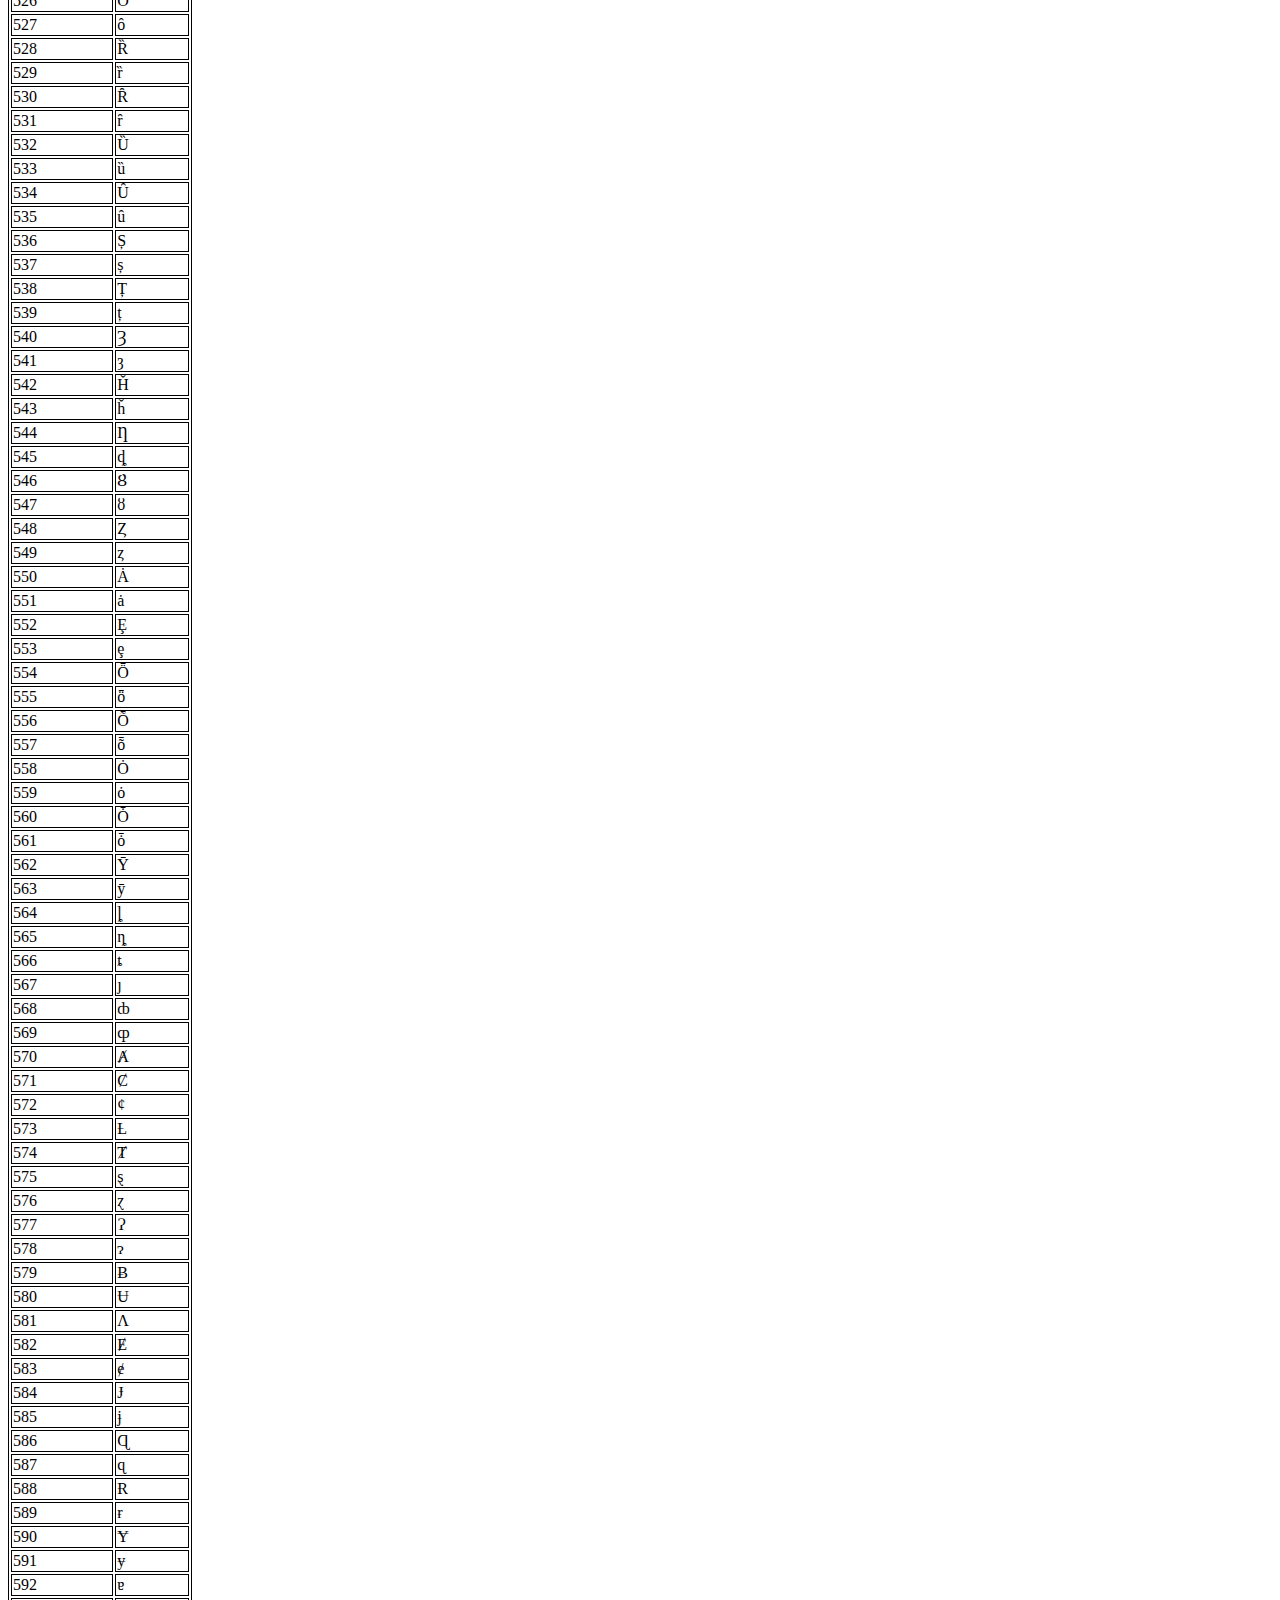
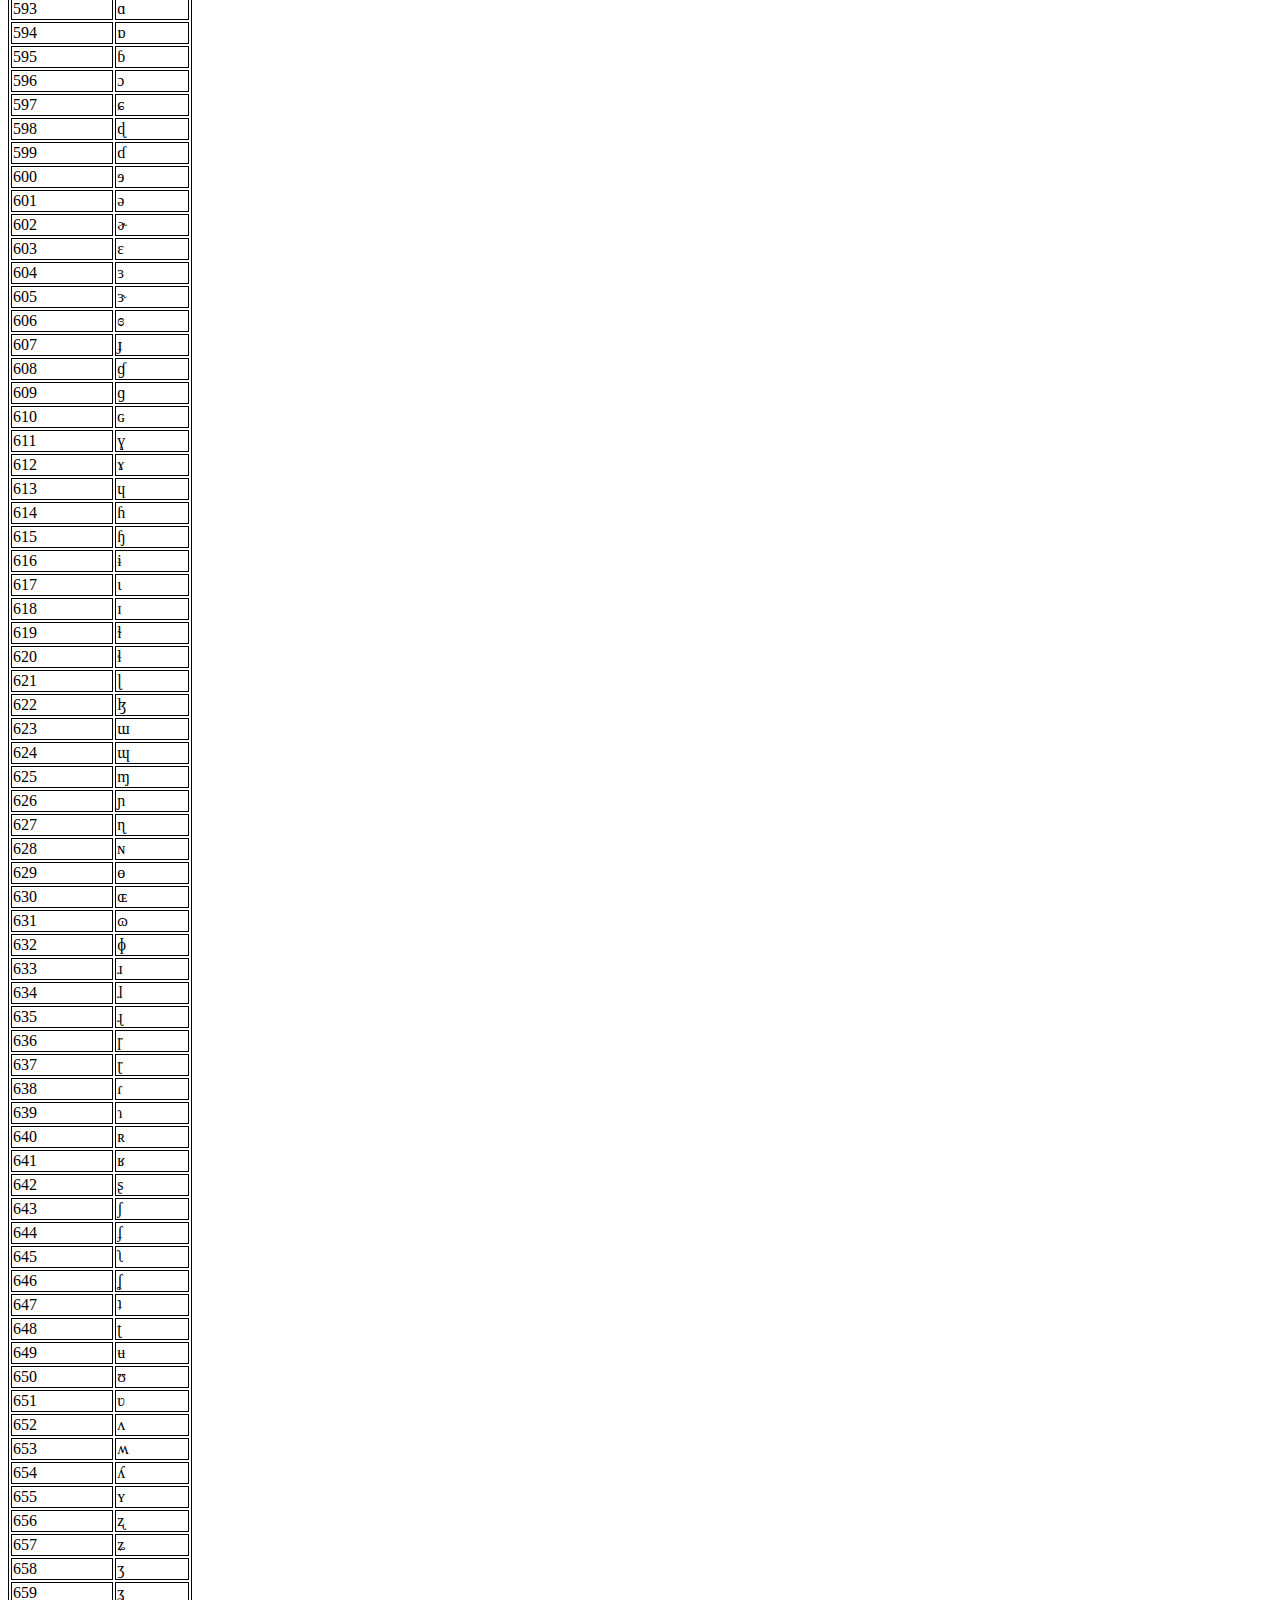
<file: ascii.html>
<!DOCTYPE html>
<!-- HTML Page displaying Unicode Characters using JavaScript -->
<html>

<head>
    <title>Unicode Characters</title>
    <!-- Bootstrap Link -->
    <link href="https://cdn.jsdelivr.net/npm/bootstrap@5.3.0-alpha1/dist/css/bootstrap.min.css" rel="stylesheet"
        integrity="sha384-GLhlTQ8iRABdZLl6O3oVMWSktQOp6b7In1Zl3/Jr59b6EGGoI1aFkw7cmDA6j6gD" crossorigin="anonymous">
    <script src="https://cdn.jsdelivr.net/npm/bootstrap@5.3.0-alpha1/dist/js/bootstrap.bundle.min.js"
        integrity="sha384-w76AqPfDkMBDXo30jS1Sgez6pr3x5MlQ1ZAGC+nuZB+EYdgRZgiwxhTBTkF7CXvN"
        crossorigin="anonymous"></script>
    <style>
        table,
        th,
        td {
            border: 1px solid black;
        }
    </style>
</head>

<body>
    <!-- As a link -->
    <nav class="navbar bg-body-tertiary">
        <div class="container-fluid">
            <a class="navbar-brand" href="#">Unicode Characters</a>
        </div>
    </nav>
    <div class="container-fluid">
        <div class="row">
            <p>
                <button class="btn btn-primary" type="button" data-bs-toggle="collapse" data-bs-target="#collapse1"
                    aria-expanded="false" aria-controls="collapseExample">
                    0-255
                </button>
                <button class="btn btn-primary" type="button" data-bs-toggle="collapse" data-bs-target="#collapse2"
                    aria-expanded="false" aria-controls="collapseExample">
                    256-511
                </button>
                <button class="btn btn-primary" type="button" data-bs-toggle="collapse" data-bs-target="#collapse3"
                    aria-expanded="false" aria-controls="collapseExample">
                    512-767
                </button>
                <button class="btn btn-primary" type="button" data-bs-toggle="collapse" data-bs-target="#collapse4"
                    aria-expanded="false" aria-controls="collapseExample">
                    768-1023
                </button>
            </p>

            <div class="collapse col-md-3" id="collapse1">
                <div class="card card-body">
                    <table class="table table-responsive">
                        <tr>
                            <th>Unicode Value</th>
                            <th>Character</th>
                        </tr>
                        <script>
                            for (var i = 0; i < 256; i++) {
                                document.write("<tr>");
                                document.write("<td>" + i + "</td>");
                                document.write("<td>" + "&#" + i + ";" + "</td>");
                                document.write("</tr>");
                            }
                        </script>
                    </table>
                </div>
            </div>

            <div class="collapse col-md-3" id="collapse2">
                <div class="card card-body">
                    <table class="table table-responsive">
                        <tr>
                            <th>Unicode Value</th>
                            <th>Character</th>
                        </tr>
                        <script>
                            for (var i = 256; i < 512; i++) {
                                document.write("<tr>");
                                document.write("<td>" + i + "</td>");
                                document.write("<td>" + "&#" + i + ";" + "</td>");
                                document.write("</tr>");
                            }
                        </script>
                    </table>
                </div>
            </div>

            <div class="collapse col-md-3" id="collapse3">
                <div class="card card-body">
                    <table class="table table-responsive">
                        <tr>
                            <th>Unicode Value</th>
                            <th>Character</th>
                        </tr>
                        <script>
                            for (var i = 512; i < 768; i++) {
                                document.write("<tr>");
                                document.write("<td>" + i + "</td>");
                                document.write("<td>" + "&#" + i + ";" + "</td>");
                                document.write("</tr>");
                            }
                        </script>
                    </table>
                </div>
            </div>

            <div class="collapse col-md-3" id="collapse4">
                <div class="card card-body">
                    <table class="table table-responsive">
                        <tr>
                            <th>Unicode Value</th>
                            <th>Character</th>
                        </tr>
                        <script>
                            for (var i = 768; i < 1024; i++) {
                                document.write("<tr>");
                                document.write("<td>" + i + "</td>");
                                document.write("<td>" + "&#" + i + ";" + "</td>");
                                document.write("</tr>");
                            }
                        </script>
                    </table>
                </div>
            </div>

    
        </div>
    </div>
</body>


</html>
</file>
<file: website/assets/style.css>
.navbar-brand {
    color: black;
    font-size: 1.5rem;
    font-weight: 700;
}

.navbar-nav .nav-item {
    color: black;
    font-size: 1rem;
    font-weight: 500;
    margin-right: 20px;
}

.navbar-nav .nav-item:hover {
    color:  rgb(117, 15, 15);
    text-decoration: none;
}

.navbar-nav .nav-item:focus {
    outline: none;
}

.navbar-nav .nav-item:active {
    color: rgb(117, 15, 15);
    text-decoration: none;
}


.hero {
    background-image: url('images/hero.webp');
    background-size: cover;
    background-position: center;
    background-repeat: no-repeat;
    height: 100vh;
    width: 100%;
    display: flex;
    align-items: center;
}

.hero-text {
    color: white;
    text-align: left;
    margin-left: 5%;
}

.hero-text h1 {
    font-size: 3rem;
    font-weight: 700;
}

.hero-text p {
    font-size: 1.5rem;
    font-weight: 400;
}

.hero-text button {
    background-color: #f9a826;
    border: none;
    border-radius: 5px;
    padding: 10px 20px;
    color: black;
    font-size: 1rem;
    font-weight: 500;
    margin-top: 20px;
}

.hero-text button:hover {
    background-color: #f9a826;
    color: rgb(0, 0, 0);
    text-decoration: none;
}

.hero-text button:focus {
    outline: none;
}

.hero-text button:active {
    background-color: #f9a826;
    color: black;
    text-decoration: none;
}

.section-light{
    background-color: #f9a826;
    padding: 50px 0;
}

.section-light .section-heading{
    text-align: center;
    margin-top: 50px;
    margin-bottom: 50px;
}

.section-light .section-heading h1{
    font-size: 3rem;
    font-weight: 700;
    color: #fff;
}

.section-light .section-heading p{
    font-size: 1.5rem;
    font-weight: 400;
    color: #fff;
}

.how-it-works{
    align-content: center;
}

.how-it-works h2{
    font-size: 2rem;
    font-weight: 700;
    color: #000000;
    text-align: center;
    padding: 5px;
}

.how-it-works p{
    font-size: 1.5rem;
    font-weight: 400;
    color: #000000;
    text-align: center;
    padding: 5px;
}

.section-dark{
    background-color: #000000;
    padding: 50px 0;
}

.section-dark .section-heading{
    text-align: center;
    margin-top: 50px;
    margin-bottom: 50px;
}

.section-dark .section-heading h1{
    font-size: 3rem;
    font-weight: 700;
    color: #fff;
}

.section-dark .section-heading p{
    font-size: 1.5rem;
    font-weight: 400;
    color: #fff;
}

.why-us{
    align-content: right;
}

.why-us h1{
    font-size: 2rem;
    font-weight: 700;
    color: #f9a826;
    text-align: center;
    padding: 5px;
}
</file>
